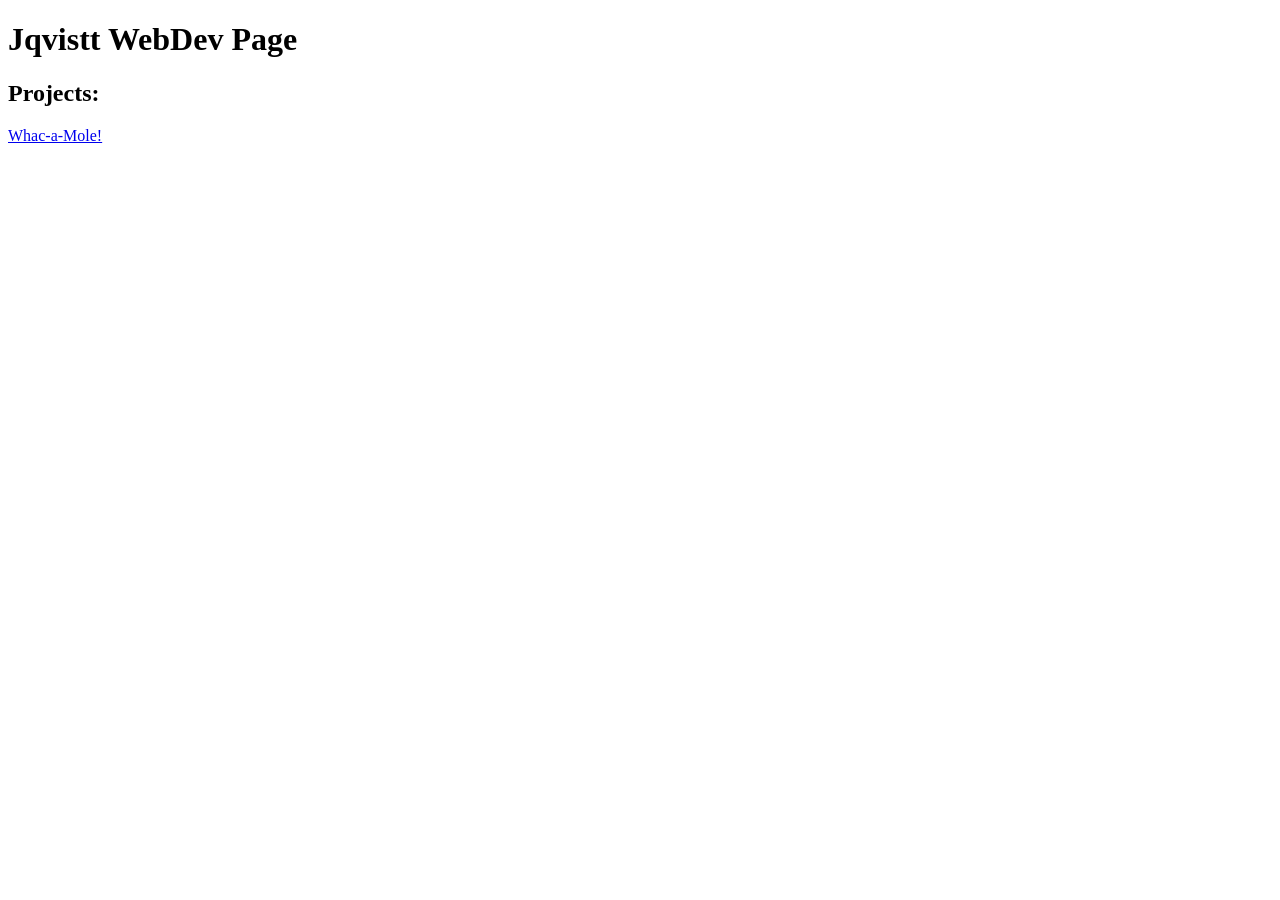
<file: index.html>
<!DOCTYPE html>
<html lang="en">
    <head>
        <meta charset="UTF-8">
        <meta name="viewport" content="width=device-width, initial-scale=1.0">
        <title>Jqvistt Webdev page</title>
    </head>
    <body>

        <h1>Jqvistt WebDev Page</h1>
        <h2>Projects: </h2>
        <a href="projects/whack-a-mole/index.html">Whac-a-Mole!</a>

    </body>
</html>
</file>
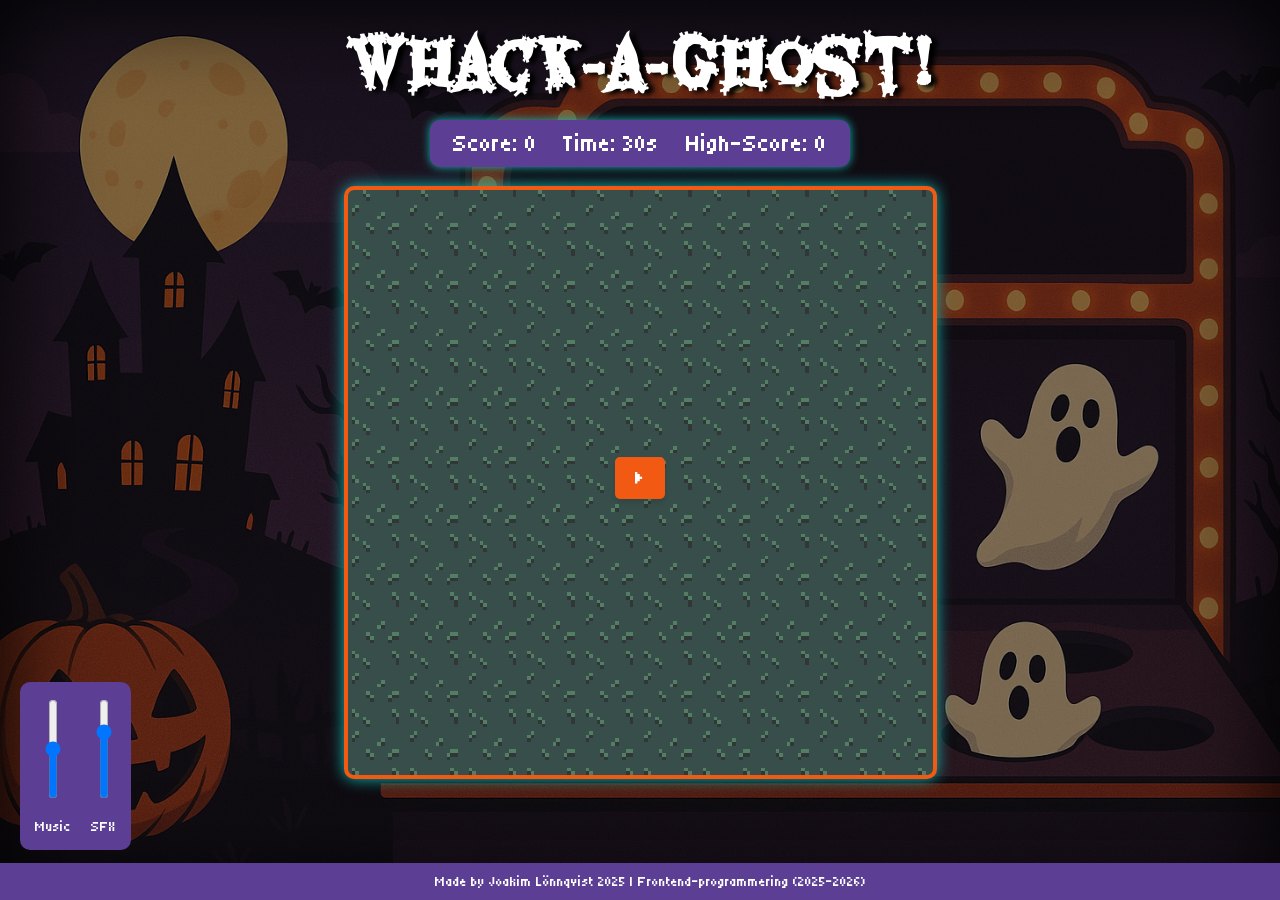
<file: projects/whack-a-mole/index.html>
<!DOCTYPE html>
<html lang="en">
    <head>
        <meta charset="UTF-8">
        <meta name="viewport" content="width=device-width, initial-scale=1.0">
        <title>Whack-a-Ghost!</title>
        <link rel="icon" type="image" href="media/icon.png">
        <link rel="stylesheet" href="style/stylesheet.css">
    </head>
    <body>
        <!-- <audio autoplay loop>
            <source src="media/background_music.mp3" type="audio/mpeg">
        </audio> -->

        <div id="volume-controls">
            <div class="volume-control">
                <input type="range" id="music-volume" class="volume-slider"
                    min="0" max="100" value="50">
                <label class="volume-label">Music</label>
            </div>
            <div class="volume-control">
                <input type="range" id="sfx-volume" class="volume-slider"
                    min="0" max="100" value="70">
                <label class="volume-label">SFX</label>
            </div>
        </div>

        <h1>Whack-a-Ghost!</h1>

        <div id="score-board">

            <div id="score-label">Score: 0</div>
            <div id="time-label">Time: 60s</div>
            <div id="high-score-label">High-Score: 0</div>

        </div>

        <div class="flex-container">

            <div id="play-button" class="button">&#9654;</div>

            <div id="difficulty-panel">
                <h2>Please select a difficulty</h2>
                <div class="button" data-difficulty="easy">Easy</div>
                <div class="button" data-difficulty="medium">Medium</div>
                <div class="button" data-difficulty="hard">Hard</div>
            </div>

            <div id="game-board">

                <div class="hole">
                    <div class="hole-front"></div>
                    <div class="gravestone"></div>
                </div>

                <div class="hole">
                    <div class="hole-front"></div>
                    <div class="gravestone"></div>
                </div>

                <div class="hole">
                    <div class="hole-front"></div>
                    <div class="gravestone"></div>
                </div>

                <div class="hole">
                    <div class="hole-front"></div>
                    <div class="gravestone"></div>
                </div>

                <div class="hole">
                    <div class="hole-front"></div>
                    <div class="gravestone"></div>
                </div>

                <div class="hole">
                    <div class="hole-front"></div>
                    <div class="gravestone"></div>
                </div>

                <div class="hole">
                    <div class="hole-front"></div>
                    <div class="gravestone"></div>
                </div>

                <div class="hole">
                    <div class="hole-front"></div>
                    <div class="gravestone"></div>
                </div>

                <div class="hole">
                    <div class="hole-front"></div>
                    <div class="gravestone"></div>
                </div>

            </div>

        </div>

        <footer>Made by Joakim Lönnqvist 2025 | Frontend-programmering
            (2025-2026)</footer>

        <div id="custom-cursor"></div>

        <script src="scripts/main.js"></script>
    </body>
</html>
</file>
<file: projects/whack-a-mole/style/stylesheet.css>
/* COLOUR PALETTE: https://colorhunt.co/palette/f259125c3e94412b6b211832 */

@import url('https://fonts.googleapis.com/css2?family=Eater&family=Tiny5&display=swap');
@import url('https://fonts.googleapis.com/css2?family=Tiny5&display=swap');


@keyframes slideIn {
  from {
    transform: translateY(100%);
    opacity: 0;
  }
  to {
    transform: translateY(0);
    opacity: 1;
  }
}

@keyframes grow {
    0% {
        opacity: 0;
        transform: scale(0);
    }
    70% {
        opacity: 1;
        transform: scale(1.1);
    }
    85% {
        transform: scale(0.98); 
    }
    100% {
        opacity: 1;
        transform: scale(1);
    }
}

@keyframes horizontal-shaking {
  0% { transform: translateX(0) }
  25% { transform: translateX(5px) }
  50% { transform: translateX(-5px) }
  75% { transform: translateX(5px) }
  100% { transform: translateX(0) }
} 
@keyframes floatUp {
    0% {
        transform: translateY(25px);
    }
    100% {
        transform: translateY(0);
    }
}

@keyframes floatDown {
    0% {
        transform: translateY(0);
    }
    100% {
        transform: translateY(25px);
    }
}

@keyframes flashGreen {
    0% {
        color: #00ff00;
        transform: scale(1.1);
    }
    50% {
        color: #00ff00;
        transform: scale(1.2);
    }
    100% {
        color: var(--text-color);
        transform: scale(1);
    }
}

@keyframes flashRed {
    0% {
        color: #ff0000; 
        transform: scale(1.1);
    }
    50% {
        color: #ff0000;
        transform: scale(1.2);
    }
    100% {
        color: var(--text-color);
        transform: scale(1);
    }
}

.text-flash-green-long {
    animation: flashGreen 1s ease-out forwards;
}

.text-flash-green-short {
    animation: flashGreen 0.5s ease-out forwards;
}


.text-flash-red-long {
    animation: flashRed 1s ease-out forwards;
}

.text-flash-red-short {
    animation: flashRed 0.5s ease-out forwards;
}

.shake-horizontal {
    
    width: calc(32px * 4);
    height: calc(32px * 4);

    animation: horizontal-shaking 0.2s;
}

.floatUp {
    
    width: calc(32px * 4);
    height: calc(32px * 4);

    animation: floatUp var(--float-animation-duration) ease-out forwards;

}

.floatDown {
    width: calc(32px * 4);
    height: calc(32px * 4);
    animation: floatDown var(--float-animation-duration) ease-out forwards;
}

.eater-regular {
  font-family: "Eater", serif;
  font-weight: 400;
  font-style: normal;
}

:root {
    --primary-color: #F25912; /* Vibrant Orange */
    --secondary-color: #5C3E94; /* Deep Purple */
    --accent-color: #12B6B2; /* Teal Blue */
    --background-color: #1B1832; /* Dark Navy */
    --text-color: #FFFFFF; /* White */

    --debug-border: 1px solid red;

    --float-animation-duration: 0.5s; // modified with javascript
}

html, body {
    margin: 0;
    padding: 0;
    background-color: var(--background-color);
    background-image: 
    linear-gradient(rgba(0, 0, 0, 0.5), rgba(0, 0, 0, 0.5)), /* Dark overlay */
    url('../media/background_image.png');
    background-size: cover;
    background-repeat: no-repeat;
    color: var(--text-color);
    font-family: "Tiny5", sans-serif;
    width: 100%;
    height: 100%;
    box-shadow: inset 0 0 100px #000000;
    /* cursor: none;  */

}

#volume-controls {
    position: fixed;
    bottom: 50px;
    left: 20px;
    background: var(--secondary-color);
    padding: 15px;
    border-radius: 10px;
    z-index: 100;
    display: flex;
    gap: 20px;
    align-items: center;
}

.volume-control {
    display: flex;
    flex-direction: column;
    align-items: center;
    gap: 8px;
}

.volume-slider {
    writing-mode: vertical-lr; 
    direction: rtl; 
    width: 20px;
    height: 100px;
}

.volume-label {
    color: white;
    font-size: 14px;
    text-align: center;
    margin-top: 10px;
}

h1{

    font-family: "Eater", serif;
    font-size: 5vw;
    text-align: center;
    text-shadow: #000000 6px 2px 4px;
    margin: 0;
    animation: slideIn 1s ease-out forwards;

}

#score-board {
    opacity: 0;

    display: flex;
    justify-content: space-around;
    align-items: center;

    width: 50%;
    max-width: 400px;
    margin: 0 auto 10px auto;
    padding: 10px;

    background-color: var(--secondary-color);
    border-radius: 10px;
    box-shadow: 0 0 10px var(--accent-color);
    animation: grow 1s 1.5s ease forwards;

    font-size: 24px;

}

#game-board {
    opacity: 0;
    display: grid;
    grid-template-columns: repeat(3, 1fr);
    grid-template-rows: repeat(3, 1fr);
    gap: 2px;
    
    width: 65vmin;
    height: 65vmin;

    margin-top: 1vh;

    align-items: center;
    justify-items: center;

    background-color: var(--secondary-color); /*Color in case the image doesnt load*/
    background-image: url('../media/grassTexture.png');
    background-size: 10% 10%;

    border: 4px solid var(--primary-color);
    border-radius: 10px;
    box-shadow: 0 0 15px var(--accent-color);

    animation: grow 1s 1s ease forwards;

    image-rendering: -webkit-optimize-contrast;
    image-rendering: -moz-crisp-edges;
    image-rendering: -o-crisp-edges;
    image-rendering: pixelated;
    image-rendering: crisp-edges;

    overflow: visible;
}

#custom-cursor {
    position: fixed;
    width: 80px; /* Make it larger */
    height: 80px;
    background-image: url('../media/shovel.png');
    background-size: contain;
    background-repeat: no-repeat;
    pointer-events: none; /* So it doesn't interfere with clicking */
    z-index: 9999;
    transform-origin: bottom right; /* Changed from center center to bottom right */


    image-rendering: -webkit-optimize-contrast;
    image-rendering: -moz-crisp-edges;
    image-rendering: -o-crisp-edges;
    image-rendering: pixelated;
    image-rendering: crisp-edges;
}

/* Active/clicking state */
body:active #custom-cursor {
    animation: shovelWhack 0.15s ease-out forwards;
}

#custom-cursor {
    animation-fill-mode: forwards; /* forces the animation to play to end even if active state (click) is lost */
}

@keyframes shovelWhack {
    0% {
        transform: rotate(0) scale(1); 
    }
    30% {
        transform: rotate(30deg) scale(1.2); 
    }
    60% {
        transform: rotate(-75deg) scale(0.9); /* Overshoot extremity */
    }
    80% {
        transform: rotate(-42deg) scale(0.92); /* Bounce back */
    }
    100% {
        transform: rotate(-45deg) scale(0.9); /* Settle */
    }
}



.flex-container {
    display: flex;
    justify-content: center;
    align-items: center;

    margin: 0;
}

footer {
    position: fixed;
    bottom: 0;
    width: 100%;
    text-align: center;

    padding: 10px;

    background-color: var(--secondary-color);

    font-size: 0.9em;
    color: var(--text-color);
}

.button {
    background-color: var(--primary-color);
    color: var(--text-color);

    height: fit-content;
    width: fit-content;

    padding: 10px 20px;

    font-size: 1.2em;
    border-radius: 5px;
    box-shadow: 0 4px 6px rgba(0, 0, 0, 0.1);
    z-index: 10;
}

#play-button {
    opacity: 0;
    position: absolute;
    border: none;
    animation: grow 1s 1s ease forwards;
}

.button:hover {
    background-color: var(--accent-color);
}

.button:active {
    box-shadow: 0 2px 4px rgba(0, 0, 0, 0.2);
    transform: translateY(2px);
    scale: 0.98;
}

.hole {
    display: none;
    width: 32px;
    height: 16px;
    transform: scale(4); 
    background-image: url('../media/hole.png');
    background-size: contain;
    background-color: transparent;
    position: relative;
    top: 25%;
    animation: grow 1s ease; 
    image-rendering: pixelated;
    z-index: 3;
    overflow: visible;
}


.hole-front {
    position: absolute;

    width: 100%;
    height: 100%;
    
    background-image: url('../media/hole_front.png');
    background-size: cover;
    z-index: 10;
    overflow: visible;
    image-rendering: pixelated;
}

.gravestone {
    position: absolute;
    
    /* Original sprite size */
    width: 16px;
    height: 16px;
    
    /* border: 0.5px solid red; */

    /* MESSING WITH TRANSFORM SCALE HERE WILL END IN WRONG PIXEL SIZES */
    
    bottom: 85%;
    left: 25%;

    margin: 0;
    padding: 0;
    
    background-image: url('../media/gravestone.png');
    background-size: contain;

    z-index: 0;
    image-rendering: pixelated;
}


#difficulty-panel {
    visibility: hidden;

    position: absolute;
    text-align: center;
    align-items: center;
    z-index: 10;

    padding: 20px;
    border-radius: 5px;

    background-color: var(--secondary-color);
    display: flex;
    flex-direction: column;
    gap: 15px;
}

#difficulty-panel h2 {
    margin: 0;
    color: var(--text-color);
}

#countdown-timer {
    position: absolute;
    top: 40%;
    left: 50%;
    transform: translate(-50%, -50%);
    font-size: 10vw;
    font-family: "Eater", serif;


    color: var(--primary-color);

    text-shadow: 2px 2px 4px #000000;

    -webkit-text-stroke-width: 3px;
    -webkit-text-stroke-color: var(--text-color);
    z-index: 20;
}

.ghost-canvas{
    position: absolute;

    bottom: 20%;
    left: -2%;

    width: 100%;
    height: 200%;

    /* border: var(--debug-border); */

    overflow: hidden; /* Hides anything that is a child and outside this area */

}

.ghost-wrapper {
    width: 100%;
    height: 100%;
    position: relative;
    display: flex;
    justify-content: center;
    align-items: center;
    overflow: visible;
}

.ghost {
    position: relative;
    width: 32px;
    height: 32px; 

    pointer-events: none;
    
    background-size: contain;
    background: no-repeat;
    background-position: center;
    z-index: 5;
    overflow: visible;

    image-rendering: -webkit-optimize-contrast;
    image-rendering: -moz-crisp-edges;
    image-rendering: -o-crisp-edges;
    image-rendering: pixelated;
    image-rendering: crisp-edges;
}

.skeleton-canvas{
    position: absolute;

    bottom: 20%;
    left: -2%;

    width: 100%;
    height: 200%;

    /* border: var(--debug-border); */

    overflow: hidden; /* Hides anything that is a child and outside this area */

}

.skeleton-wrapper {
    width: 100%;
    height: 100%;
    position: relative;
    display: flex;
    justify-content: center;
    align-items: center;
    overflow: visible;
}

.skeleton {
    position: relative;
    width: 32px;
    height: 32px; 

    pointer-events: none;
    
    background-size: contain;
    background: no-repeat;
    background-position: center;
    z-index: 5;
    overflow: visible;

    image-rendering: -webkit-optimize-contrast;
    image-rendering: -moz-crisp-edges;
    image-rendering: -o-crisp-edges;
    image-rendering: pixelated;
    image-rendering: crisp-edges;
}
</file>
